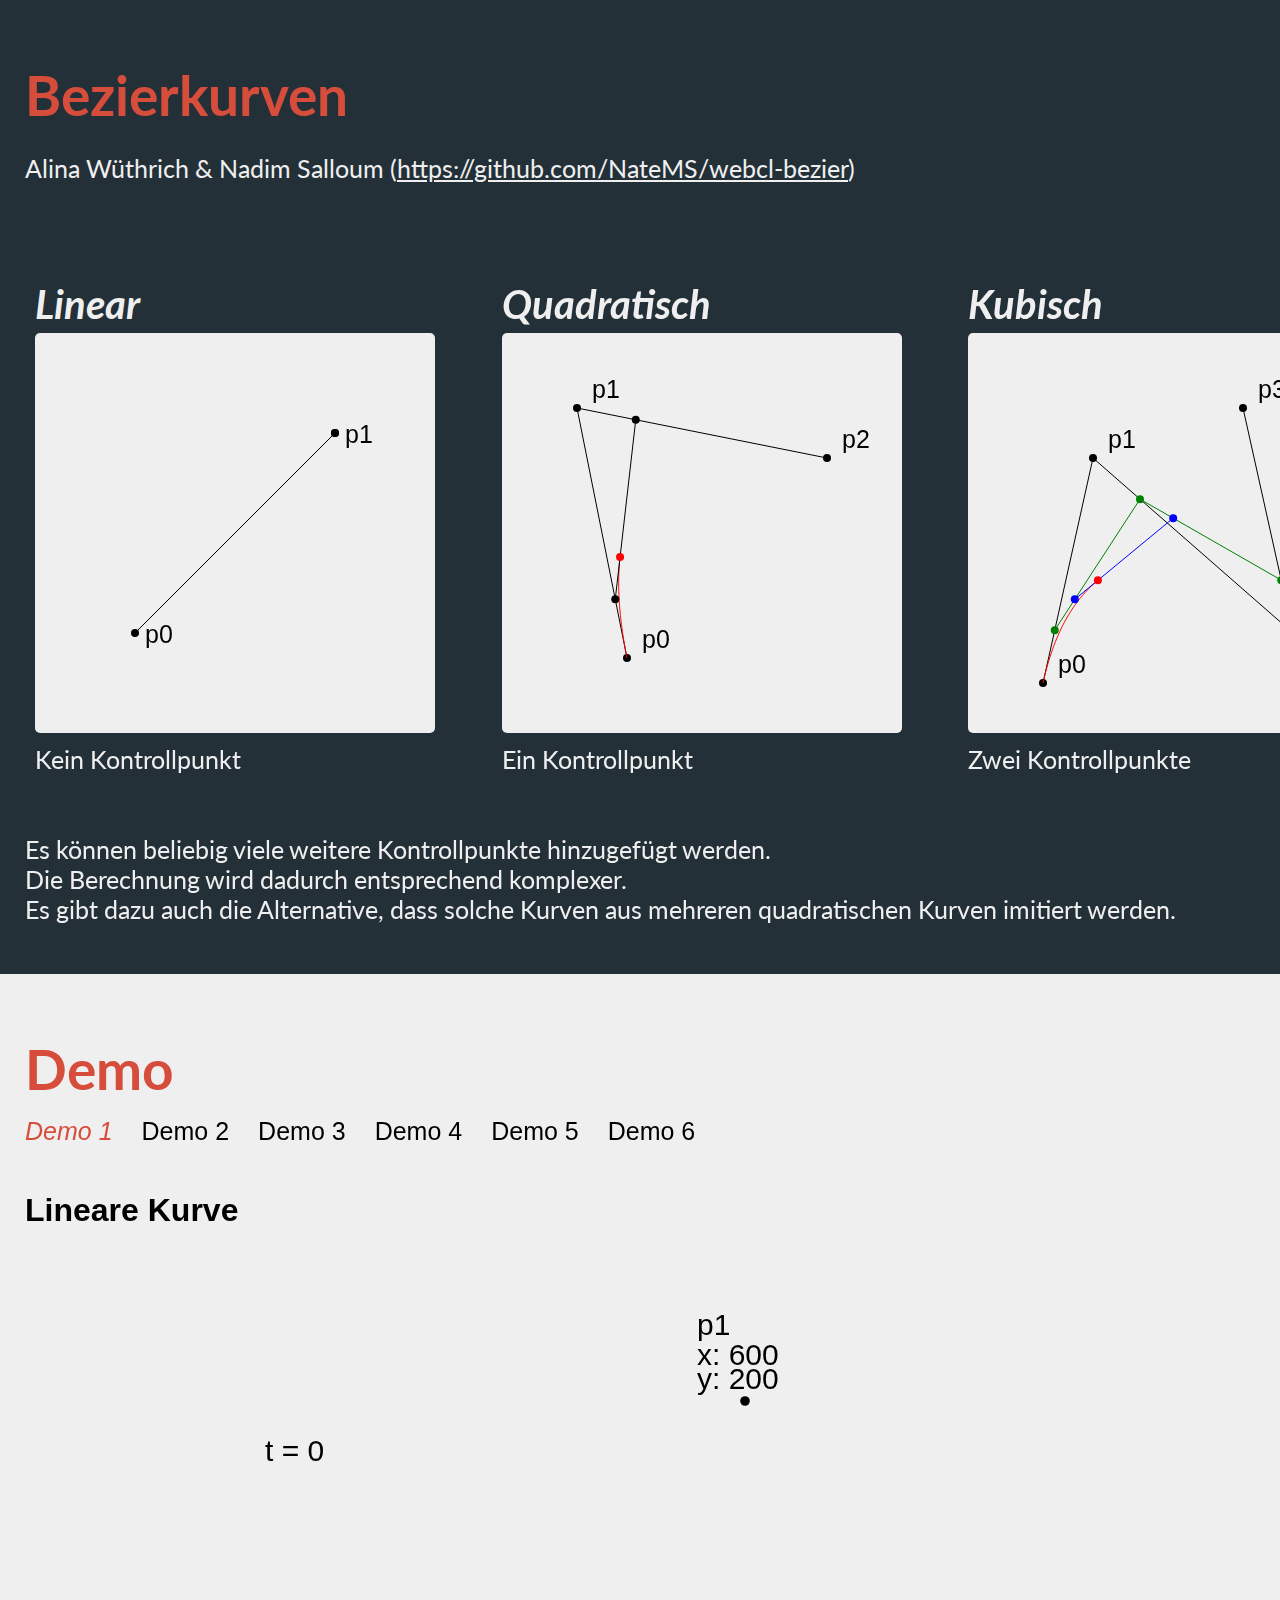
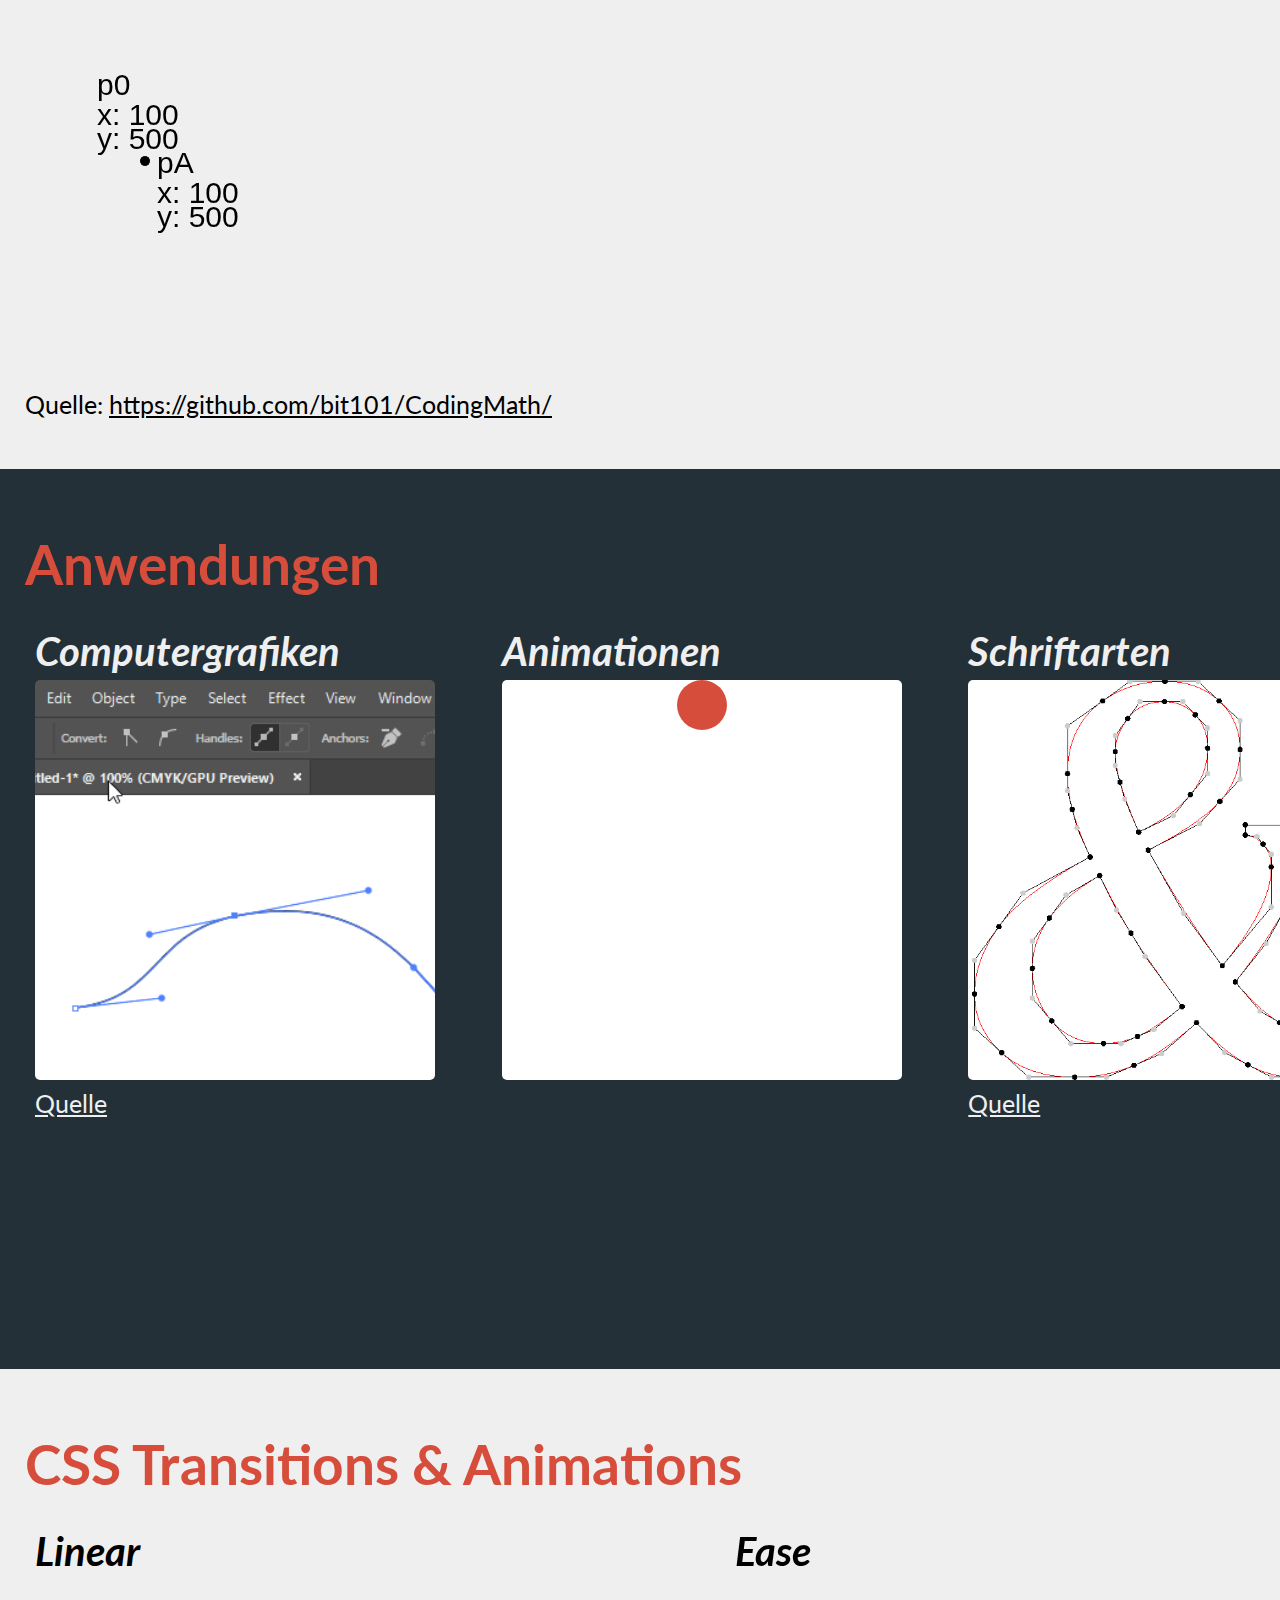
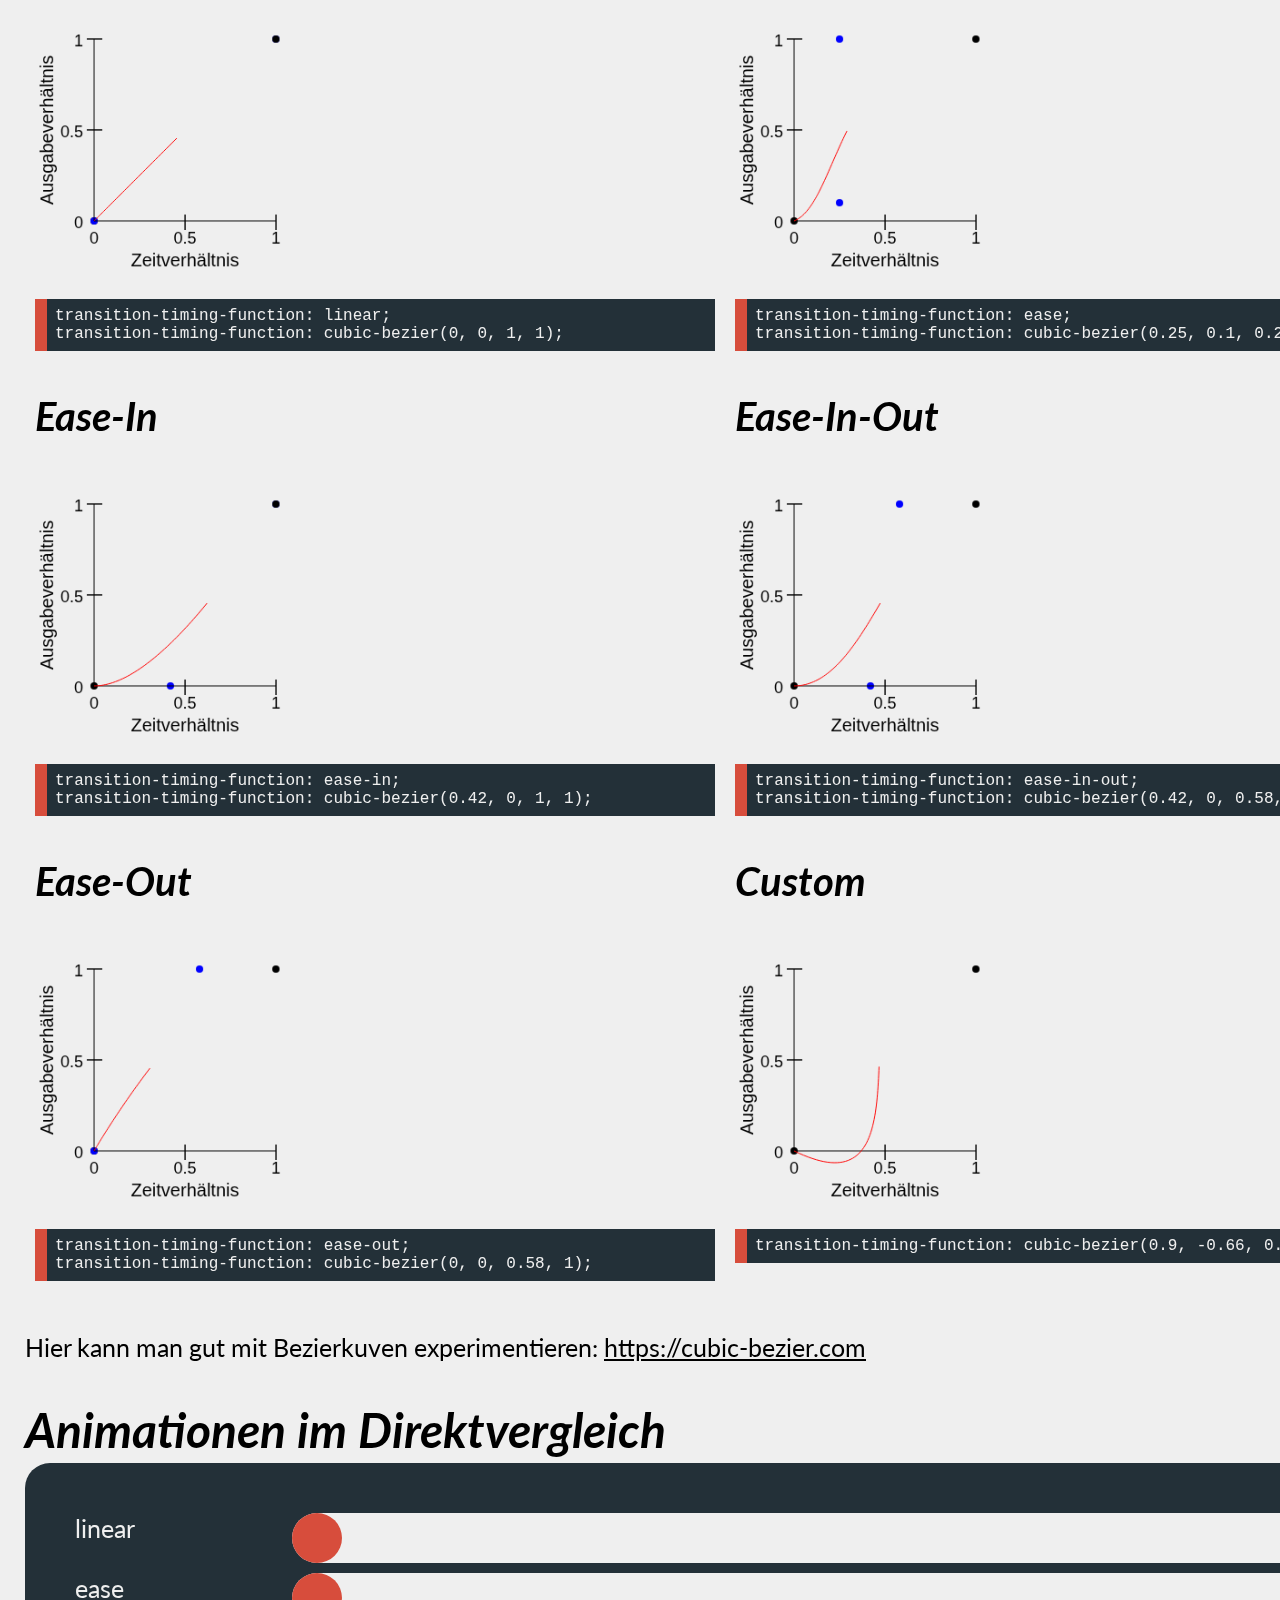
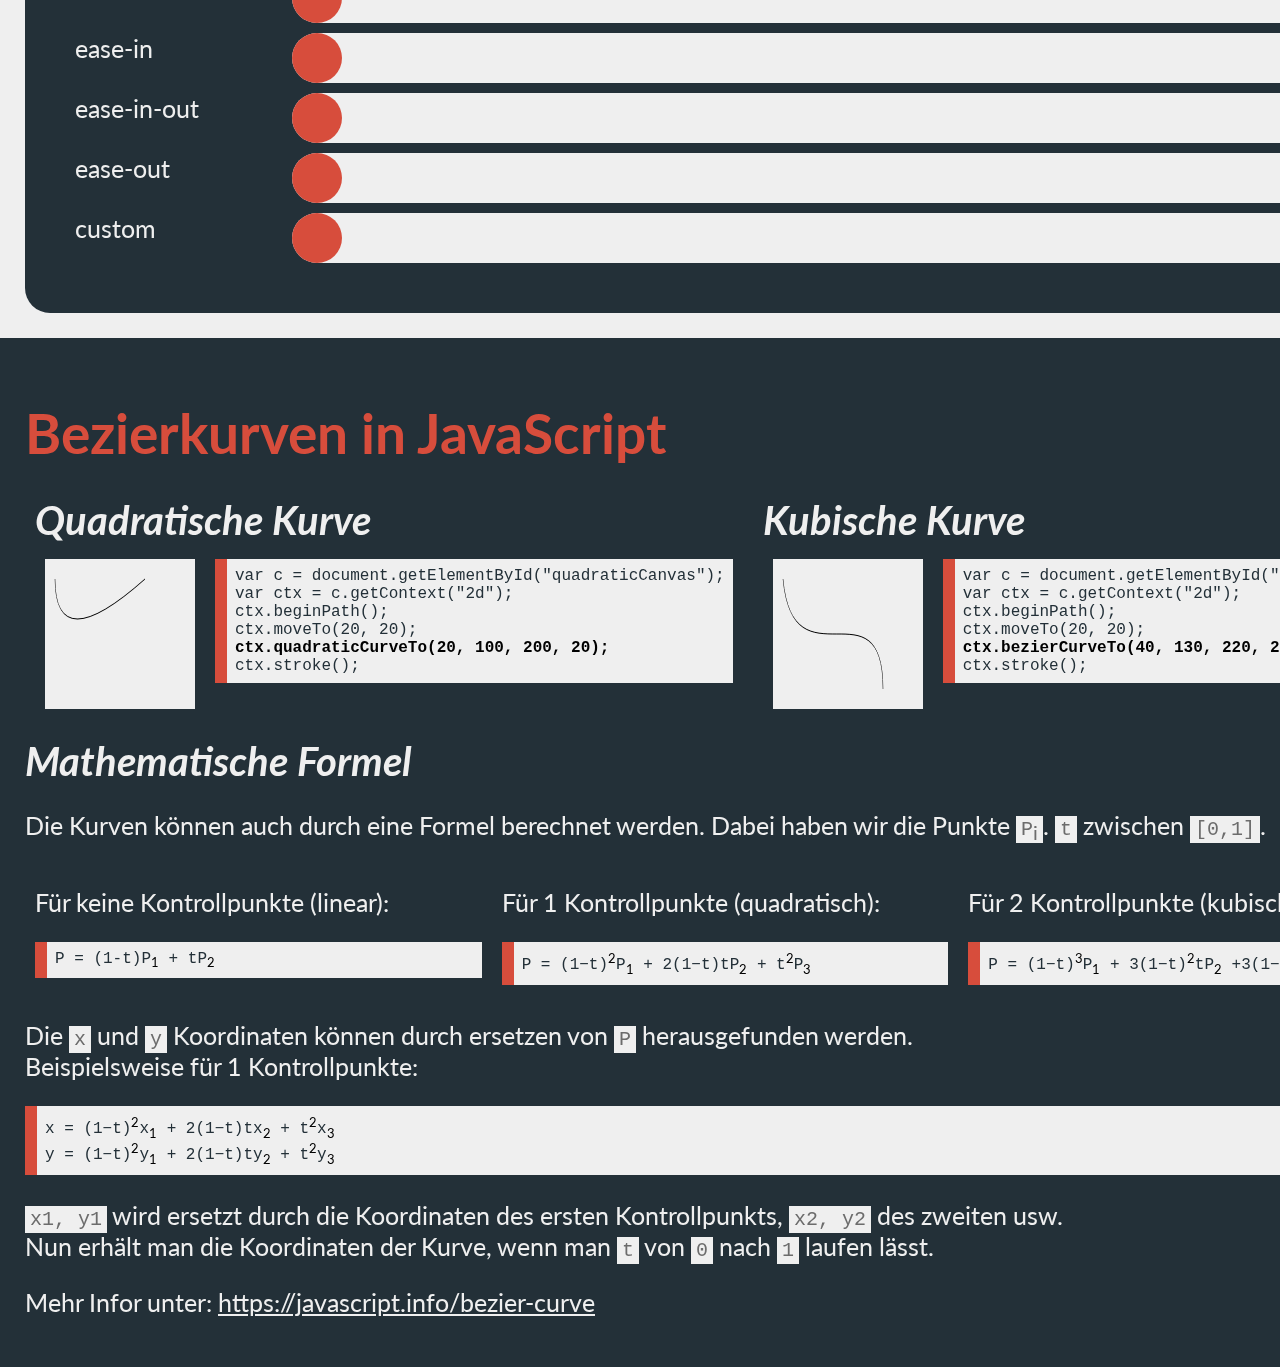
<file: index.html>
<!DOCTYPE html>
<html lang="en">

<head>
    <meta charset="UTF-8">
    <meta name="viewport" content="width=device-width, initial-scale=1.0">
    <title>Bezierkurven</title>
    <script type="text/javascript" src="iframes/utils.js"></script>
    <script type="text/javascript" src="index.js"></script>
    <link href="https://fonts.googleapis.com/css2?family=Lato:ital,wght@0,400;0,700;0,900;1,400;1,700&display=swap" rel="stylesheet">
    <link rel="stylesheet" href="style.css">
</head>

<body>
    <div class="page pg-dark">
        <div class="content">
            <h1>Bezierkurven</h1>
            <p>Alina Wüthrich & Nadim Salloum (<a href="https://github.com/NateMS/webcl-bezier">https://github.com/NateMS/webcl-bezier</a>)</p>
            <br><br><br>
            <div class="grid-wrapper grid-3">
                <div class="grid-item">
                    <h3>Linear</h3>
                    <iframe id="linear" src="./iframes/linear.html" frameborder="0"></iframe>
                    <p>Kein Kontrollpunkt</p>
                </div>
                <div class="grid-item">
                    <h3>Quadratisch</h3>
                    <iframe id="quadratic" src="./iframes/quadratic.html" frameborder="0"></iframe>
                    <p>Ein Kontrollpunkt</p>
                </div>
                <div class="grid-item">
                    <h3>Kubisch</h3>
                    <iframe id="cubic" src="./iframes/cubic.html" frameborder="0"></iframe>
                    <p>Zwei Kontrollpunkte</p>
                </div>
            </div>
            <p>Es können beliebig viele weitere Kontrollpunkte hinzugefügt werden.
                <br>Die Berechnung wird dadurch entsprechend komplexer.
                <br>Es gibt dazu auch die Alternative, dass solche Kurven aus mehreren quadratischen Kurven imitiert werden. </p>
        </div>
    </div>

    <div class="page pg-light" id="demo">
        <div class="content">
            <h1>Demo</h1>
            <ul id="navigation">
                <li><a class="framelink active" href="#demo" data-src="./iframes/demo1.html">Demo 1</a></li>
                <li><a class="framelink" href="#demo" data-src="./iframes/demo2.html">Demo 2</a></li>
                <li><a class="framelink" href="#demo" data-src="./iframes/demo3.html">Demo 3</a></li>
                <li><a class="framelink" href="#demo" data-src="./iframes/demo4.html">Demo 4</a></li>
                <li><a class="framelink" href="#demo" data-src="./iframes/demo5.html">Demo 5</a></li>
                <li><a class="framelink" href="#demo" data-src="./iframes/demo6.html">Demo 6</a></li>
            </ul>
            <iframe id="iframe" src="./iframes/demo1.html" frameborder="0"></iframe>
            <p>Quelle: <a href="https://github.com/bit101/CodingMath/">https://github.com/bit101/CodingMath/</a></p>
        </div>
    </div>

    <div class="page pg-dark">
        <div class="content">
            <h1>Anwendungen</h1>
            <div class="grid-wrapper grid-3">
                <div class="grid-item">
                    <h3>Computergrafiken</h3>
                    <div class="img" style="background-image: url('img/computergraphics.gif');"> </div>
                    <p><a href="https://graphicdesign.stackexchange.com/questions/115964/bezier-curve-handle-control-in-illustrator">Quelle</a></p>
                </div>
                <div class="grid-item">
                    <h3>Animationen</h3>
                    <div class="img" style="background-color: white">
                        <div class="animated-ball"></div>
                    </div>
                </div>
                <div class="grid-item">
                    <h3>Schriftarten</h3>
                    <div class="img" style="background-image: url('img/font.png');"></div>
                    </span>
                    <p><a href="https://math.stackexchange.com/questions/2576260/b%C3%A9zier-curves-a-detailed-explanation-of-how-draw-a-letter">Quelle</a></p>
                </div>
            </div>
        </div>
    </div>

    <div class="page pg-light">
        <div class="content">
            <h1>CSS Transitions & Animations</h1>
            <div class="grid-wrapper grid-2">
                <div class="grid-item">
                    <h3>Linear</h3>
                    <div>
                        <canvas id="canvas-linear"></canvas>
                        <pre>transition-timing-function: linear;
transition-timing-function: cubic-bezier(0, 0, 1, 1);</pre>
                    </div>
                </div>
                <div class="grid-item">
                    <h3>Ease</h3>
                    <div>
                        <canvas id="canvas-ease"></canvas>
                        <pre>transition-timing-function: ease;
transition-timing-function: cubic-bezier(0.25, 0.1, 0.25, 1);</pre>
                    </div>
                </div>
                <div class="grid-item">
                    <h3>Ease-In</h3>
                    <div>
                        <canvas id="canvas-ease-in"></canvas>
                        <pre>transition-timing-function: ease-in;
transition-timing-function: cubic-bezier(0.42, 0, 1, 1);</pre>
                    </div>
                </div>
                <div class="grid-item">
                    <h3>Ease-In-Out</h3>
                    <div>
                        <canvas id="canvas-ease-in-out"></canvas>
                        <pre>transition-timing-function: ease-in-out;
transition-timing-function: cubic-bezier(0.42, 0, 0.58, 1);</pre>
                    </div>
                </div>
                <div class="grid-item">
                    <h3>Ease-Out</h3>
                    <div>
                        <canvas id="canvas-ease-out"></canvas>
                        <pre>transition-timing-function: ease-out;
transition-timing-function: cubic-bezier(0, 0, 0.58, 1);</pre>
                    </div>
                </div>
                <div class="grid-item">
                    <h3>Custom</h3>
                    <div>
                        <canvas id="canvas-custom"></canvas>
                        <pre>transition-timing-function: cubic-bezier(0.9, -0.66, 0.02, 1.48);</pre>
                    </div>
                </div>
            </div>
            <p>Hier kann man gut mit Bezierkuven experimentieren: <a href="https://cubic-bezier.com">https://cubic-bezier.com</a></p>
            <div class="transitions-wrapper">
                <h2>Animationen im Direktvergleich</h2>
                <div class="transition-boxes">
                    <div>
                        <p>linear</p>
                        <div>
                            <div class="animated-box" id="box-linear"></div>
                        </div>
                    </div>
                    <div>
                        <p>ease</p>
                        <div>
                            <div class="animated-box" id="box-ease"></div>
                        </div>
                    </div>
                    <div>
                        <p>ease-in</p>
                        <div>
                            <div class="animated-box" id="box-ease-in"></div>
                        </div>
                    </div>
                    <div>
                        <p>ease-in-out</p>
                        <div>
                            <div class="animated-box" id="box-ease-in-out"></div>
                        </div>
                    </div>
                    <div>
                        <p>ease-out</p>
                        <div>
                            <div class="animated-box" id="box-ease-out"></div>
                        </div>
                    </div>
                    <div>
                        <p>custom</p>
                        <div>
                            <div class="animated-box" id="box-custom"></div>
                        </div>
                    </div>
                </div>
            </div>
        </div>
    </div>

    <div class="page pg-dark">
        <div class="content">
            <h1>Bezierkurven in JavaScript</h1>
            <div class="grid-wrapper grid-2">
                <div class="grid-item">
                    <h3>Quadratische Kurve</h3>
                    <div class="grid-wrapper grid-2-one-to-three">
                        <div class="grid-item">
                            <canvas id="quadraticCanvas"></canvas>
                        </div>
                        <div class="grid-item">
                            <pre>var c = document.getElementById("quadraticCanvas");
var ctx = c.getContext("2d");
ctx.beginPath();
ctx.moveTo(20, 20);
<b>ctx.quadraticCurveTo(20, 100, 200, 20);</b>
ctx.stroke();
</pre>
                        </div>
                    </div>
                </div>
                <div class="grid-item">
                    <h3>Kubische Kurve</h3>
                    <div class="grid-wrapper grid-2-one-to-three">
                        <div class="grid-item">
                            <canvas id="cubicCanvas"></canvas>
                        </div>
                        <div class="grid-item">
                            <pre>var c = document.getElementById("cubicCanvas");
var ctx = c.getContext("2d");
ctx.beginPath();
ctx.moveTo(20, 20);
<b>ctx.bezierCurveTo(40, 130, 220, 20, 220, 130);</b>
ctx.stroke();
</pre>
                        </div>
                    </div>
                </div>
            </div>
            <h3>Mathematische Formel</h3>
            <p>Die Kurven können auch durch eine Formel berechnet werden. Dabei haben wir die Punkte <code>P<sub>i</sub></code>.
                <code>t</code> zwischen <code>[0,1]</code>.<br>
            </p>
            <div class="grid-wrapper grid-3">
                <div class="grid-item">
                    <p>Für keine Kontrollpunkte (linear):</p>
                    <pre>P = (1-t)P<sub>1</sub> + tP<sub>2</sub></pre>
                </div>
                <div class="grid-item">
                    <p>Für 1 Kontrollpunkte (quadratisch):</p>
                    <pre>P = (1−t)<sup>2</sup>P<sub>1</sub> + 2(1−t)tP<sub>2</sub> + t<sup>2</sup>P<sub>3</sub></pre>
                </div>
                <div class="grid-item">
                    <p>Für 2 Kontrollpunkte (kubisch):</p>
                    <pre>P = (1−t)<sup>3</sup>P<sub>1</sub> + 3(1−t)<sup>2</sup>tP<sub>2</sub> +3(1−t)t<sup>2</sup>P<sub>3</sub> + t<sup>3</sup>P<sub>4</sub></pre>
                </div>
            </div>
            <p>Die <code>x</code> und <code>y</code> Koordinaten können durch ersetzen von <code>P</code> herausgefunden werden.<br> Beispielsweise für 1 Kontrollpunkte:</p>
            <pre>x = (1−t)<sup>2</sup>x<sub>1</sub> + 2(1−t)tx<sub>2</sub> + t<sup>2</sup>x<sub>3</sub>
y = (1−t)<sup>2</sup>y<sub>1</sub> + 2(1−t)ty<sub>2</sub> + t<sup>2</sup>y<sub>3</sub></pre>
            <p><code>x1, y1</code> wird ersetzt durch die Koordinaten des ersten Kontrollpunkts, <code>x2, y2</code> des zweiten usw.<br> Nun erhält man die Koordinaten der Kurve, wenn man <code>t</code> von <code>0</code> nach <code>1</code> laufen lässt.</p>
            <p>Mehr Infor unter: <a href="https://javascript.info/bezier-curve">https://javascript.info/bezier-curve</a></p>
        </div>
    </div>
</body>

</html>
</file>
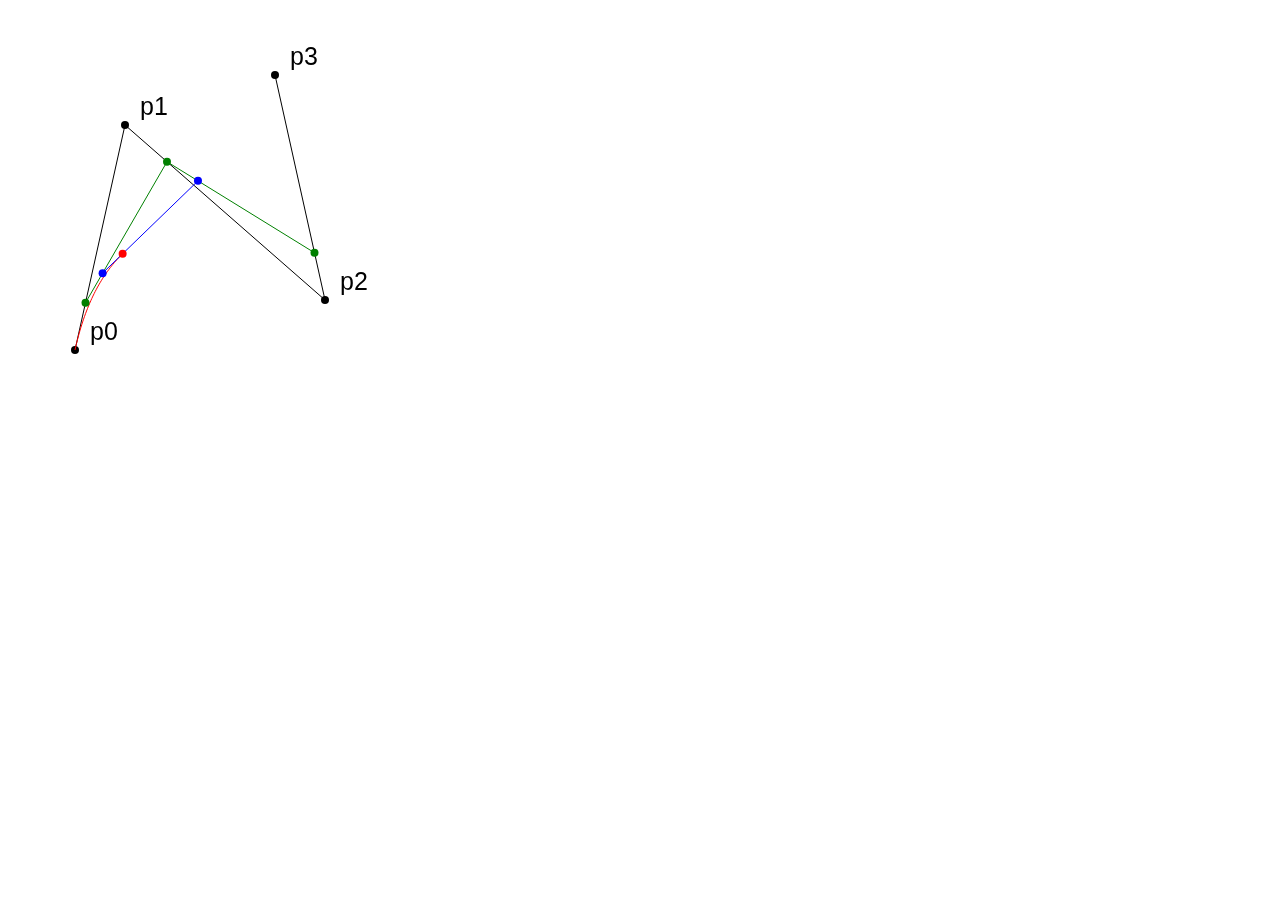
<file: iframes/cubic.html>
<!DOCTYPE html>

<head>
    <link rel="stylesheet" href="iframe.css">
    <script type="text/javascript" src="utils.js"></script>
    <script type="text/javascript" src="cubic.js"></script>
</head>

<body>
    <canvas id="canvas"></canvas>
</body>

</html>
</file>
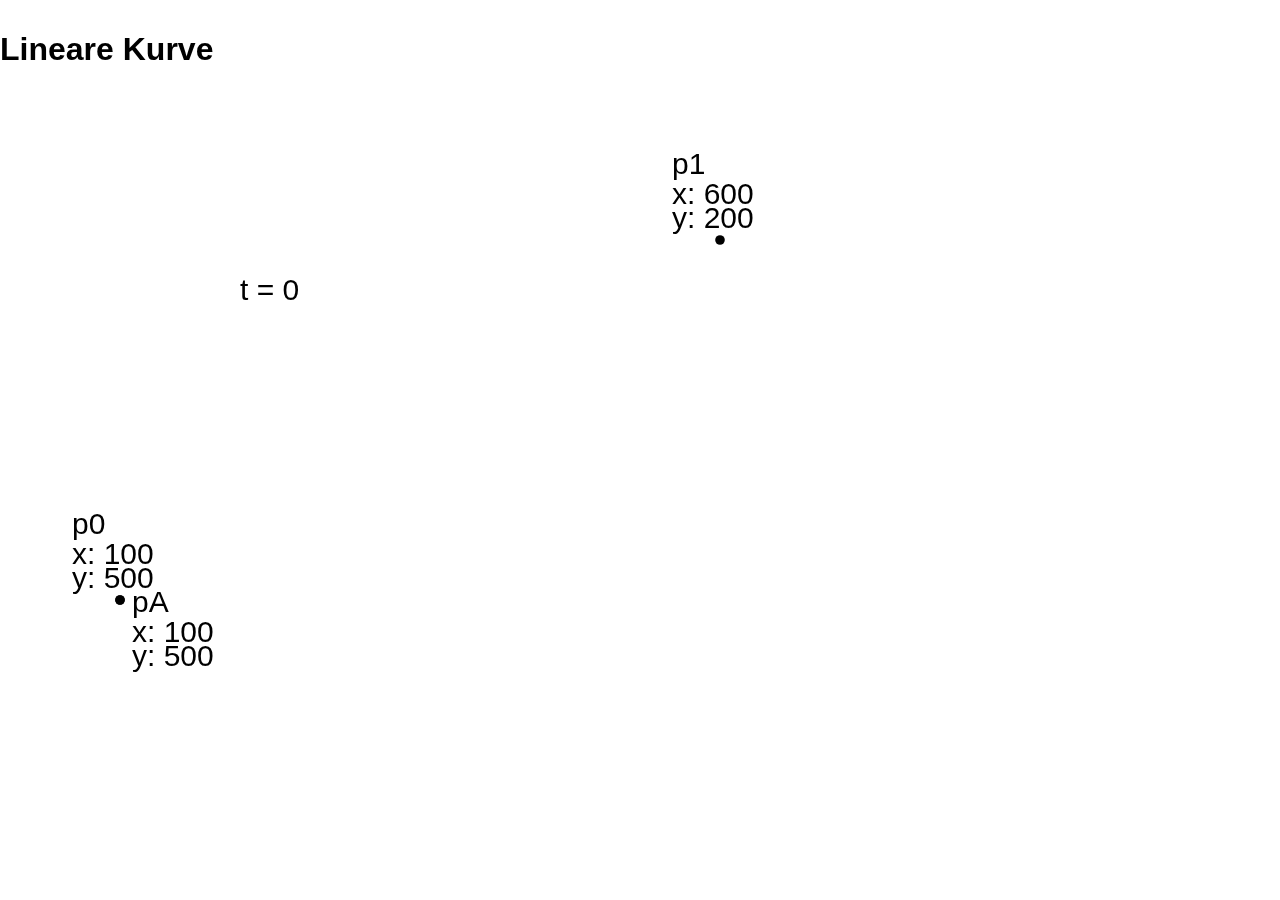
<file: iframes/demo1.html>
<!DOCTYPE html>

<head>
    <link rel="stylesheet" href="iframe.css">
    <script type="text/javascript" src="utils.js"></script>
    <script type="text/javascript" src="demo1.js"></script>
</head>

<body>
    <h1>Lineare Kurve</h1>
    <canvas id="canvas"></canvas>
</body>

</html>
</file>
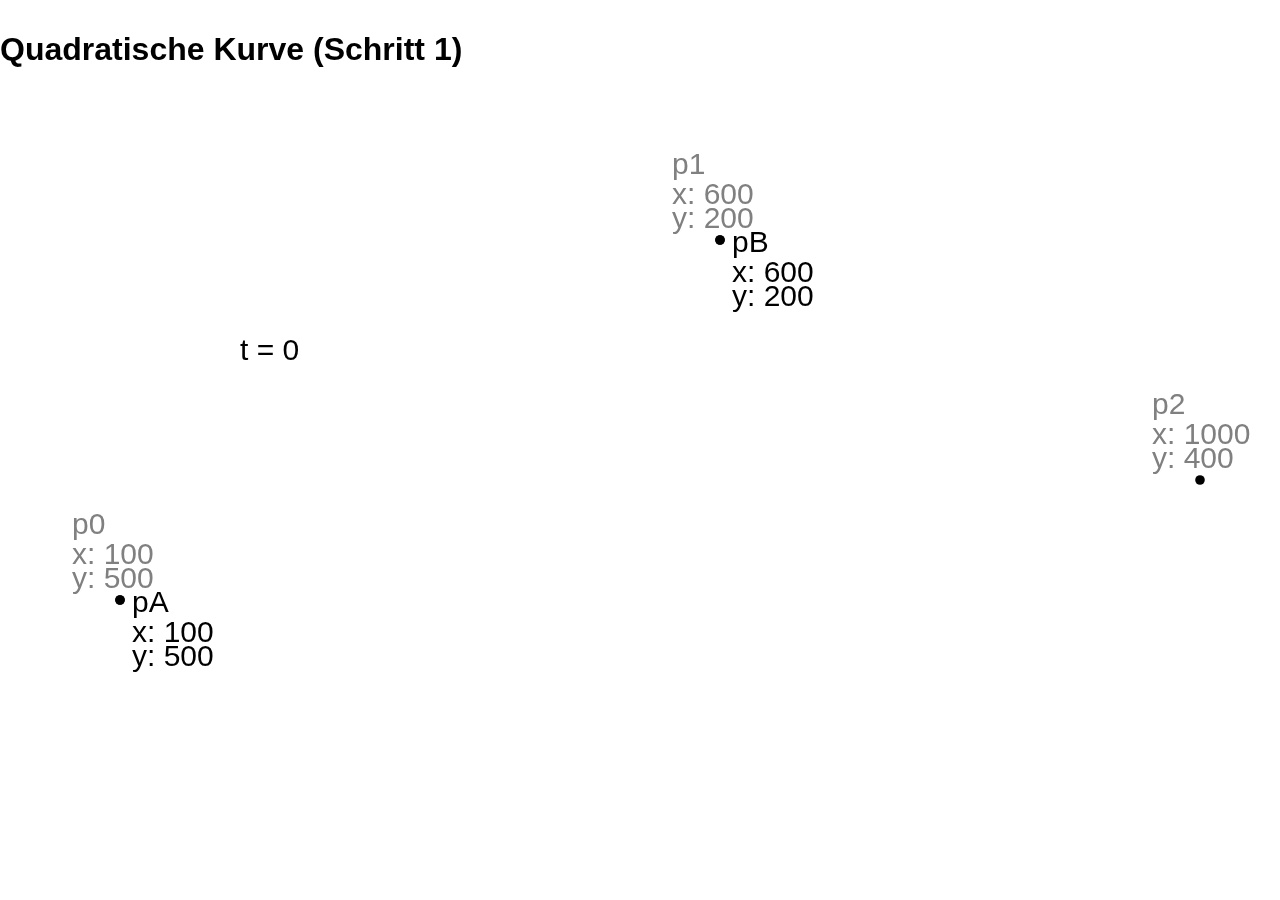
<file: iframes/demo2.html>
<!DOCTYPE html>

<head>
    <link rel="stylesheet" href="iframe.css">
    <script type="text/javascript" src="utils.js"></script>
    <script type="text/javascript" src="demo2.js"></script>
</head>

<body>
    <h1>Quadratische Kurve (Schritt 1)</h1>
    <canvas id="canvas"></canvas>
</body>

</html>
</file>
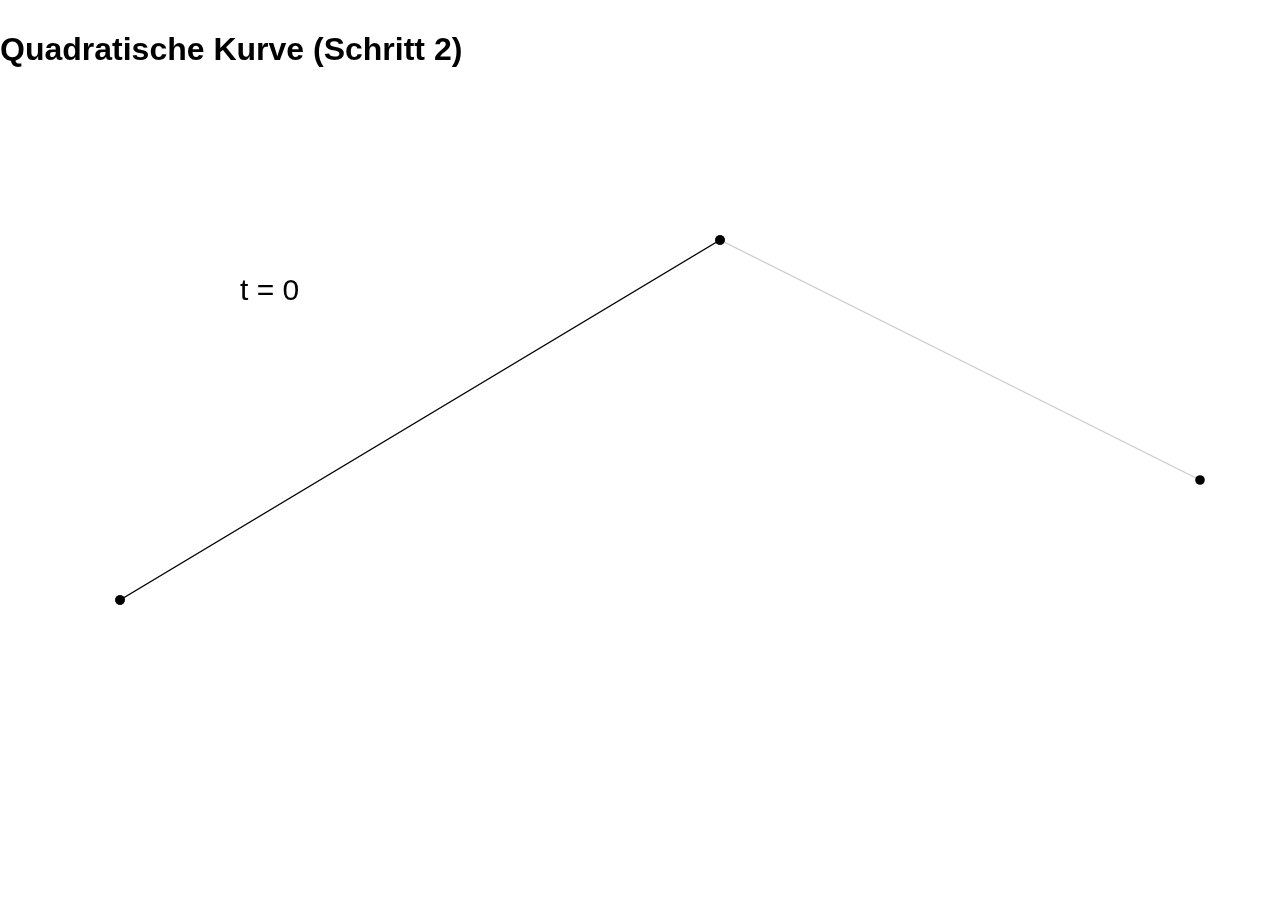
<file: iframes/demo3.html>
<!DOCTYPE html>

<head>
    <link rel="stylesheet" href="iframe.css">
    <script type="text/javascript" src="utils.js"></script>
    <script type="text/javascript" src="demo3.js"></script>
</head>

<body>
    <h1>Quadratische Kurve (Schritt 2)</h1>
    <canvas id="canvas"></canvas>
</body>

</html>
</file>
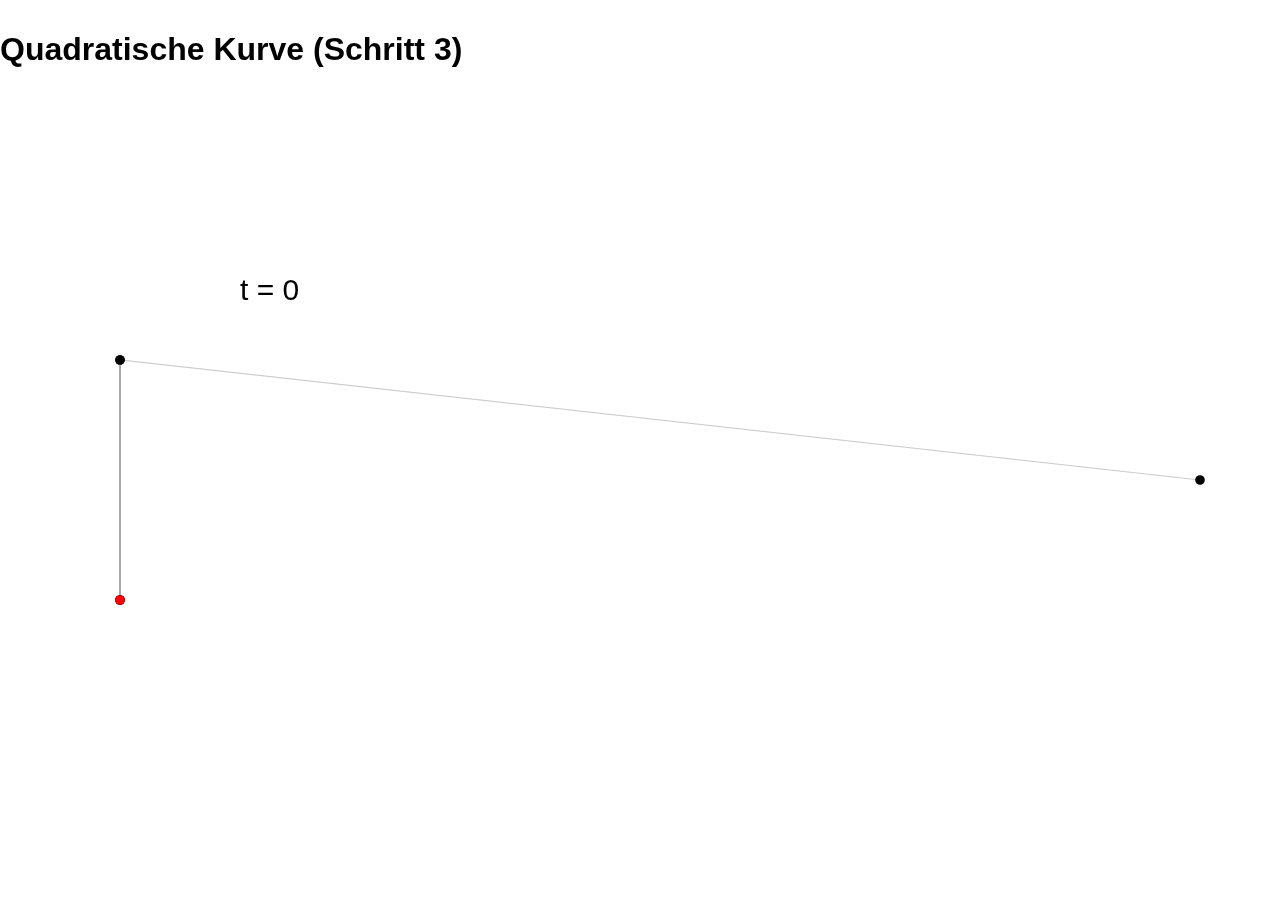
<file: iframes/demo4.html>
<!DOCTYPE html>

<head>
    <link rel="stylesheet" href="iframe.css">
    <script type="text/javascript" src="utils.js"></script>
    <script type="text/javascript" src="demo4.js"></script>
</head>

<body>
    <h1>Quadratische Kurve (Schritt 3)</h1>
    <canvas id="canvas"></canvas>
</body>

</html>
</file>
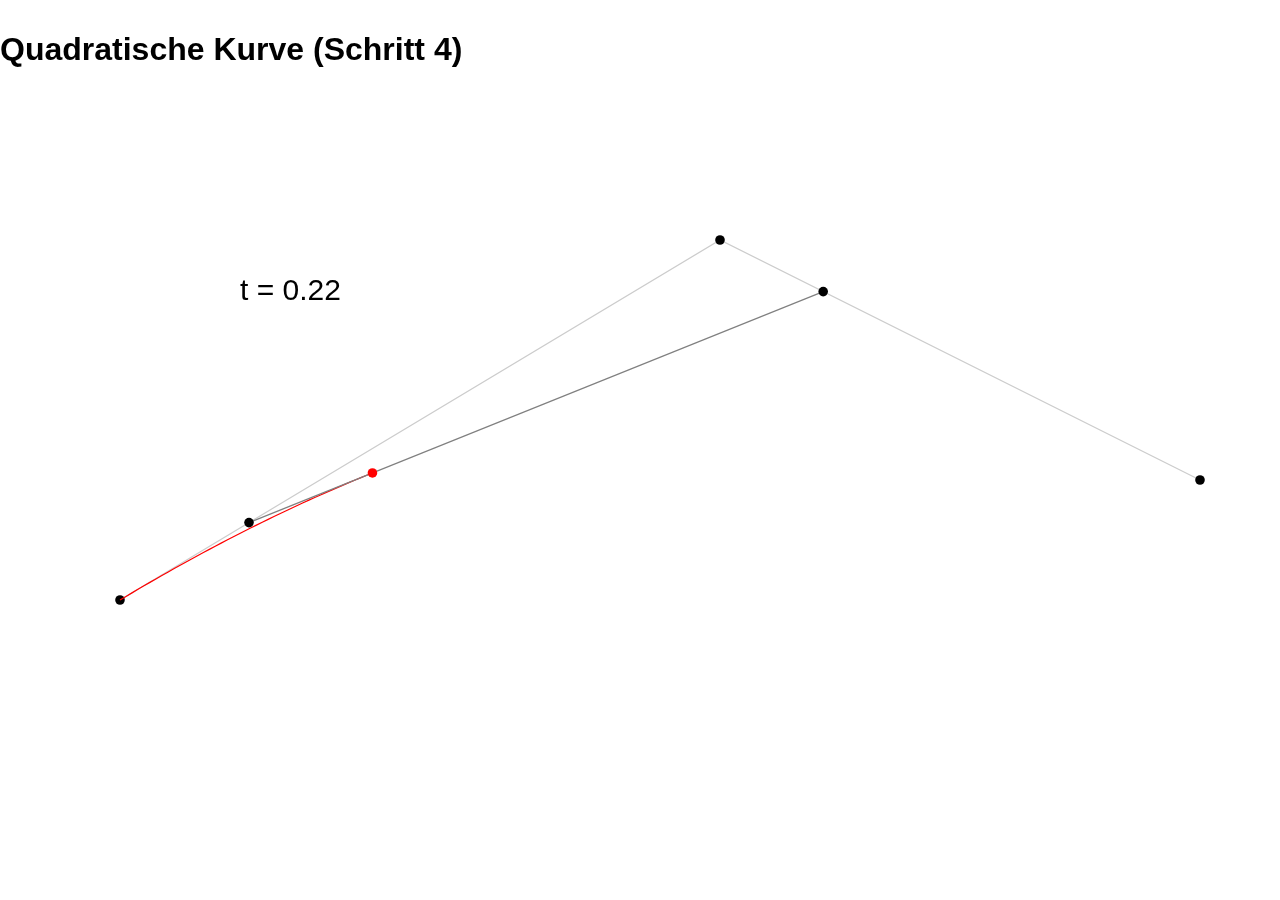
<file: iframes/demo5.html>
<!DOCTYPE html>

<head>
    <link rel="stylesheet" href="iframe.css">
    <script type="text/javascript" src="utils.js"></script>
    <script type="text/javascript" src="demo5.js"></script>
</head>

<body>
    <h1>Quadratische Kurve (Schritt 4)</h1>
    <canvas id="canvas"></canvas>
</body>

</html>
</file>
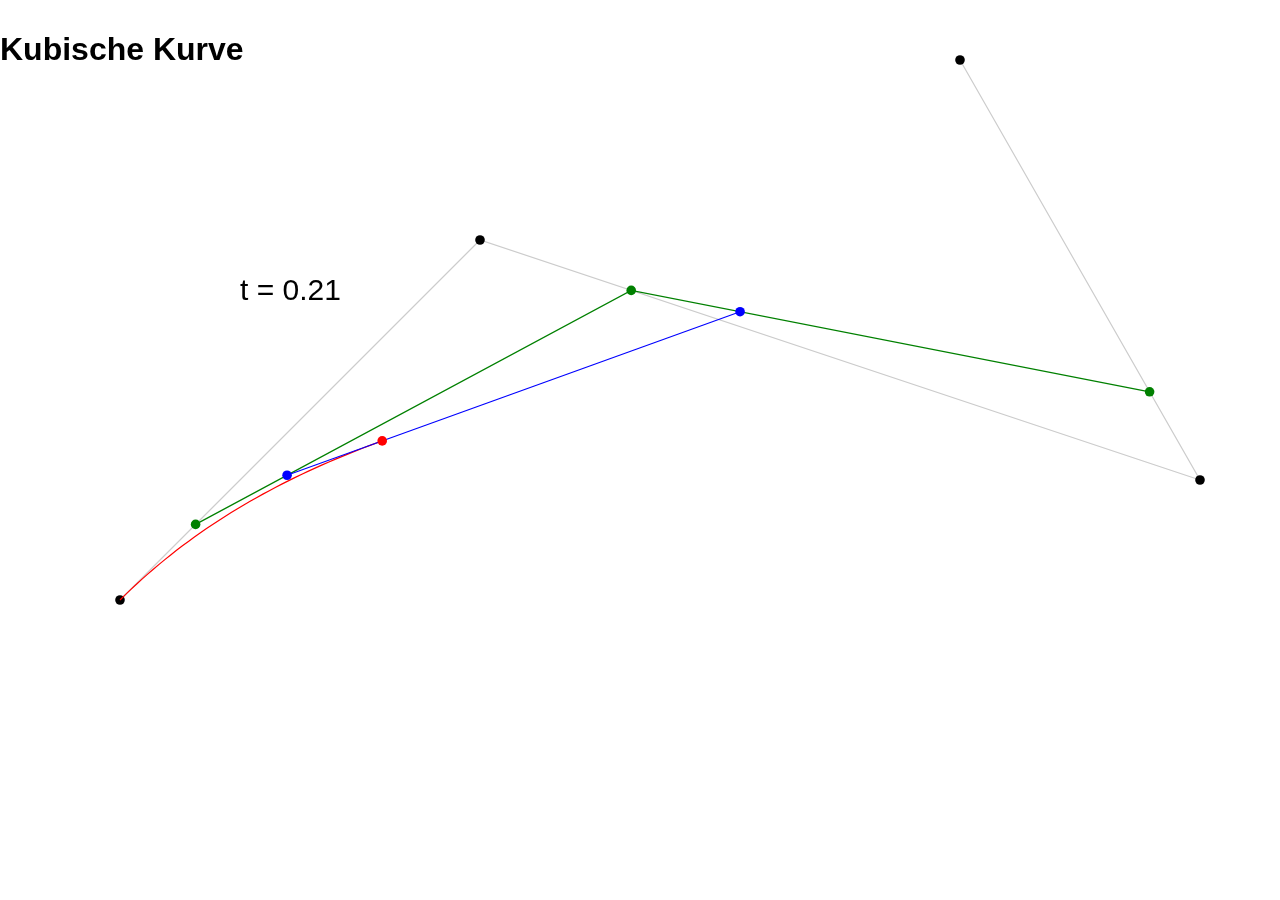
<file: iframes/demo6.html>
<!DOCTYPE html>

<head>
    <link rel="stylesheet" href="iframe.css">
    <script type="text/javascript" src="utils.js"></script>
    <script type="text/javascript" src="demo6.js"></script>
</head>

<body>
    <h1>Kubische Kurve</h1>
    <canvas id="canvas"></canvas>
</body>

</html>
</file>
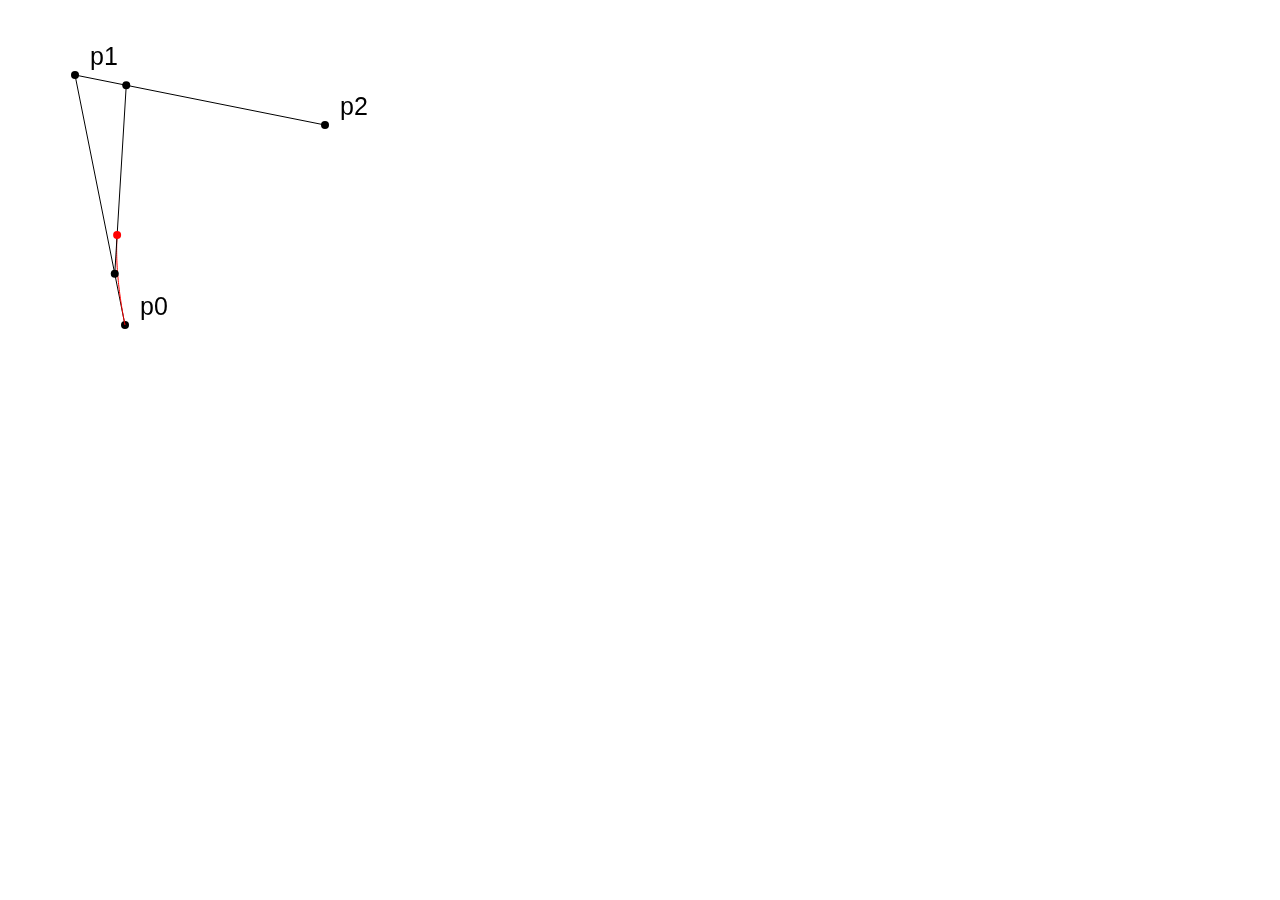
<file: iframes/quadratic.html>
<!DOCTYPE html>

<head>
    <link rel="stylesheet" href="iframe.css">
    <script type="text/javascript" src="utils.js"></script>
    <script type="text/javascript" src="quadratic.js"></script>
</head>

<body>
    <canvas id="canvas"></canvas>
</body>

</html>
</file>
<file: style.css>
* {
    font-family: 'Lato', Helvetica, sans-serif;
    color: black;
    box-sizing: border-box;
}

html,
body {
    margin: 0;
    padding: 0;
}

canvas {
    height: 300px;
    width: 300px;
}

.grid-wrapper {
    display: grid;
}

.grid-3 {
    grid-template-columns: 1fr 1fr 1fr;
}

.grid-2 {
    grid-template-columns: 1fr 1fr;
}

.grid-2-one-to-three {
    grid-template-columns: 1fr 3fr;
}

.grid-item {
    margin: 10px;
}

.grid-item>pre {
    margin: 0;
}

.grid-item p {
    margin-top: 8px;
}

.grid-item .img {
    width: 400px;
    height: 400px;
    border-radius: 5px;
    background: no-repeat center center;
    -webkit-background-size: cover;
    -moz-background-size: cover;
    -o-background-size: cover;
    background-size: cover;
}

.grid-item iframe {
    width: 400px;
    height: 400px;
    background-color: #EFEFEF;
    border-radius: 5px;
}

.grid-item canvas {
    background-color: #EFEFEF
}

#quadraticCanvas,
#cubicCanvas {
    width: 150px;
    height: 150px;
}

#iframe {
    width: 100%;
    height: 800px;
    overflow: hidden;
    margin: 0;
    padding: 0;
}

p,
a {
    font-size: 25px;
}

h1 {
    font-size: 55px;
    color: #D74D3C;
    margin-bottom: 15px;
}

h2 {
    font-size: 48px;
    margin-bottom: 5px;
    font-style: italic;
}

h3 {
    font-size: 40px;
    margin: 5px 0;
    font-style: italic;
}

pre {
    font-family: monospace;
    display: block;
    background-color: #233038;
    color: #EFEFEF;
    padding: 8px;
    border-left: 12px solid #D74D3C;
    font-size: 16px;
}

code {
    font-family: monospace;
    background-color: #233038;
    color: #EFEFEF;
    padding: 2px 5px;
}

pre b {
    font-family: monospace;
}

.pg-dark pre,
.pg-dark code {
    color: #233038;
    background-color: #EFEFEF;
}

.pg-dark code,
.pg-dark code sub {
    color: #6c6c6c;
    font-size: 20px;
}

#navigation a {
    font-family: Arial, Helvetica, sans-serif;
    color: black;
    text-decoration: none;
    padding: 10px 25px;
}

#navigation a.active {
    color: #D74D3C;
    font-style: italic;
    transition: all 0.2s;
}

#navigation a:first-child {
    padding-left: 0;
}

li {
    list-style-type: none;
    display: inline-block;
    padding: 0;
    margin: 0;
}

ul {
    padding: 0;
    margin: 15px 0;
}

.page {
    min-height: 100vh;
    padding: 25px;
}

.content {
    margin: 0 auto;
    width: 1400px;
}

.pg-light {
    background-color: #EFEFEF;
    color: #233038;
}

.pg-dark {
    background-color: #233038;
    color: #EFEFEF;
}

.pg-dark a,
.pg-dark p,
.pg-dark h2,
.pg-dark h3 {
    color: #EFEFEF;
}

.transition-boxes {
    margin: 0 auto;
    background-color: #233038;
    padding: 50px;
    border-radius: 25px;
}

.transition-boxes>div {
    display: grid;
    grid-template-columns: 1fr 5fr;
    margin-bottom: 10px;
    box-sizing: border-box;
}

.transition-boxes>div:last-child {
    margin-bottom: 0;
}

.transition-boxes>div>div {
    border-radius: 50px;
    background-color: #efefef;
    box-sizing: border-box;
    padding-right: 50px;
}

.transition-boxes p {
    color: #efefef;
    margin: 0;
    padding: 0;
}

.transition-boxes .animated-box {
    background-color: #D74D3C;
    position: relative;
    width: 50px;
    height: 50px;
    animation-name: slide;
    animation-duration: 3s;
    animation-iteration-count: infinite;
    animation-direction: alternate;
    box-sizing: border-box;
    border-radius: 50px;
}

@keyframes slide {
    from {
        left: 0;
    }
    to {
        left: 100%;
    }
}

#box-linear {
    animation-timing-function: linear;
}

#box-ease {
    animation-timing-function: ease;
}

#box-ease-in {
    animation-timing-function: ease-in;
}

#box-ease-in-out {
    animation-timing-function: ease-in-out;
}

#box-ease-out {
    animation-timing-function: ease-out;
}

#box-custom {
    animation-timing-function: cubic-bezier(0.9, -0.66, 0.02, 1.48);
}

.animated-ball {
    background-color: #D74D3C;
    position: relative;
    width: 50px;
    height: 50px;
    left: calc(50% - 25px);
    animation-name: bounce;
    animation-duration: 1s;
    animation-iteration-count: infinite;
    animation-direction: alternate;
    box-sizing: border-box;
    border-radius: 50px;
    animation-timing-function: ease-out;
}

@keyframes bounce {
    0% {
        top: 350px;
    }
    100% {
        top: 50px;
    }
}
</file>
<file: iframes/iframe.css>
html,
body {
    margin: 0;
    padding: 0;
}

canvas {
    display: block;
}

h1 {
    position: absolute;
    top: 10px;
    left: 0;
    font-family: Arial, Helvetica, sans-serif;
}
</file>
